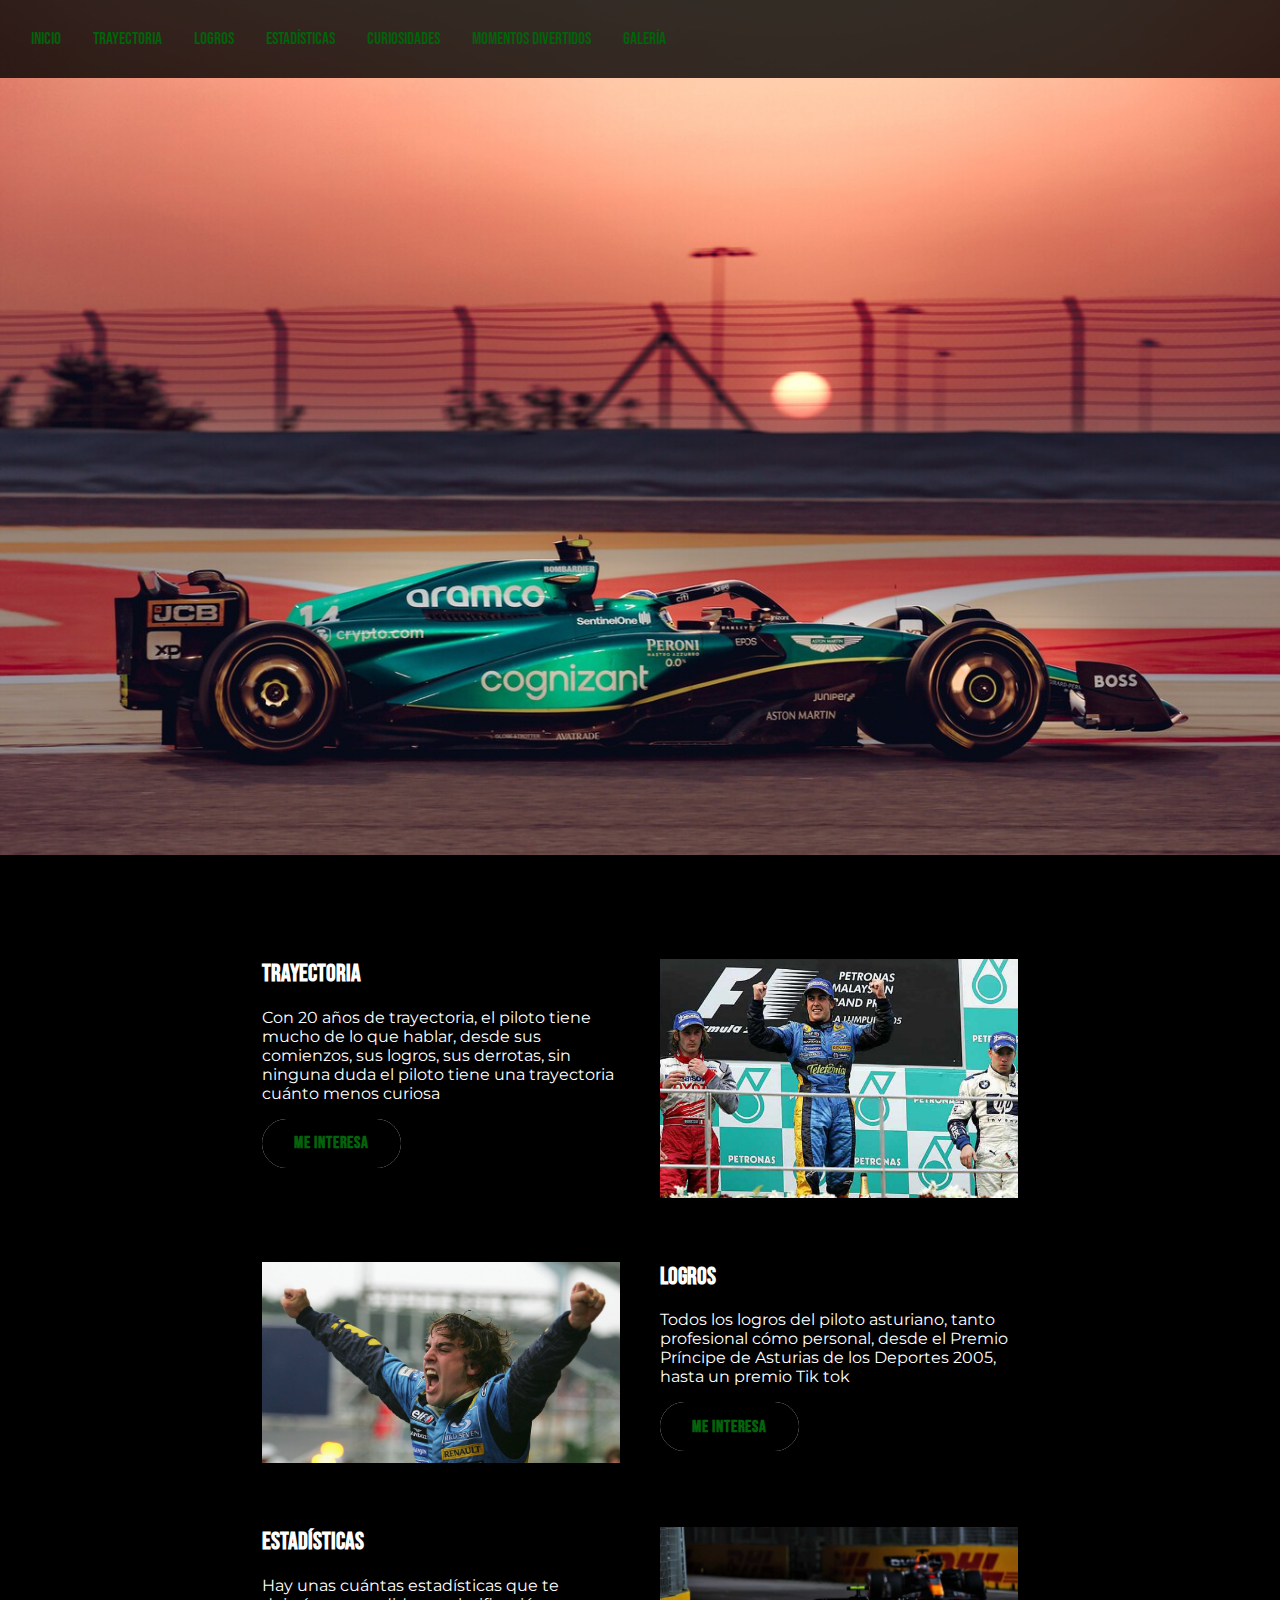
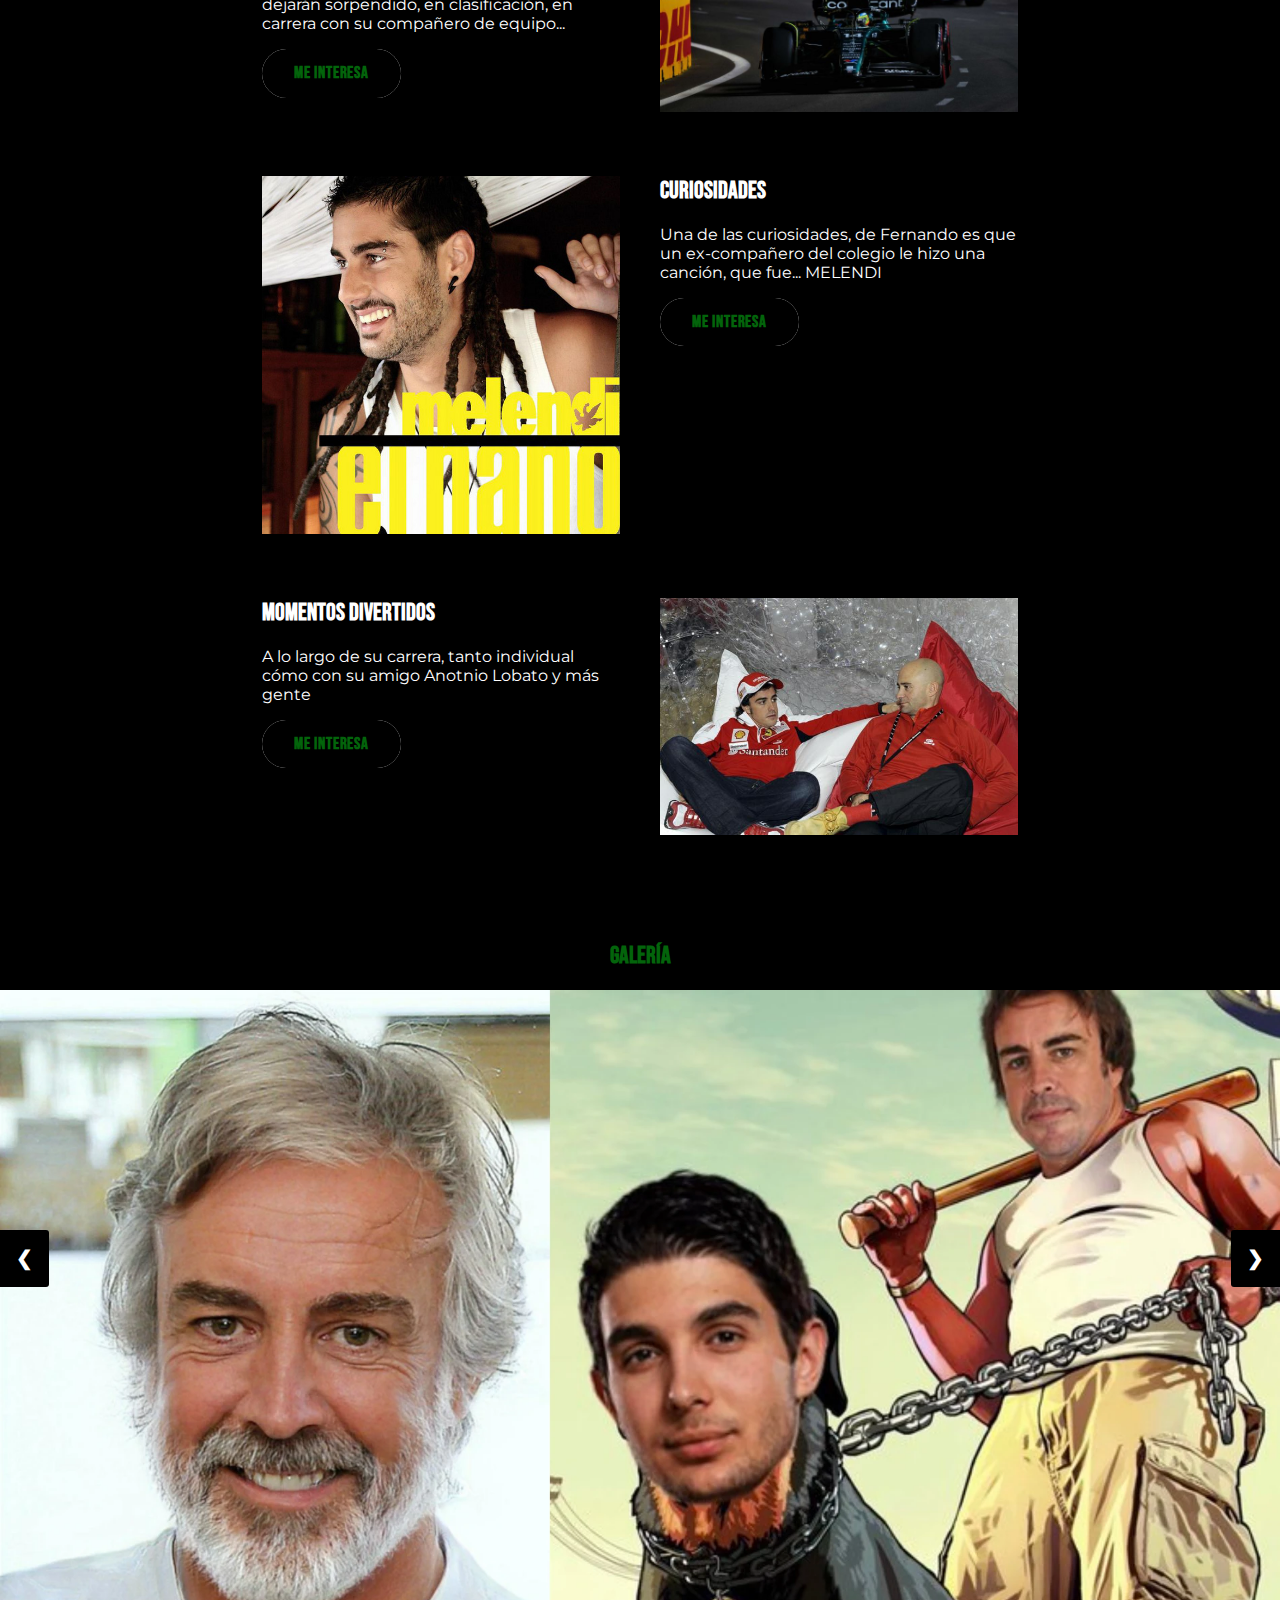
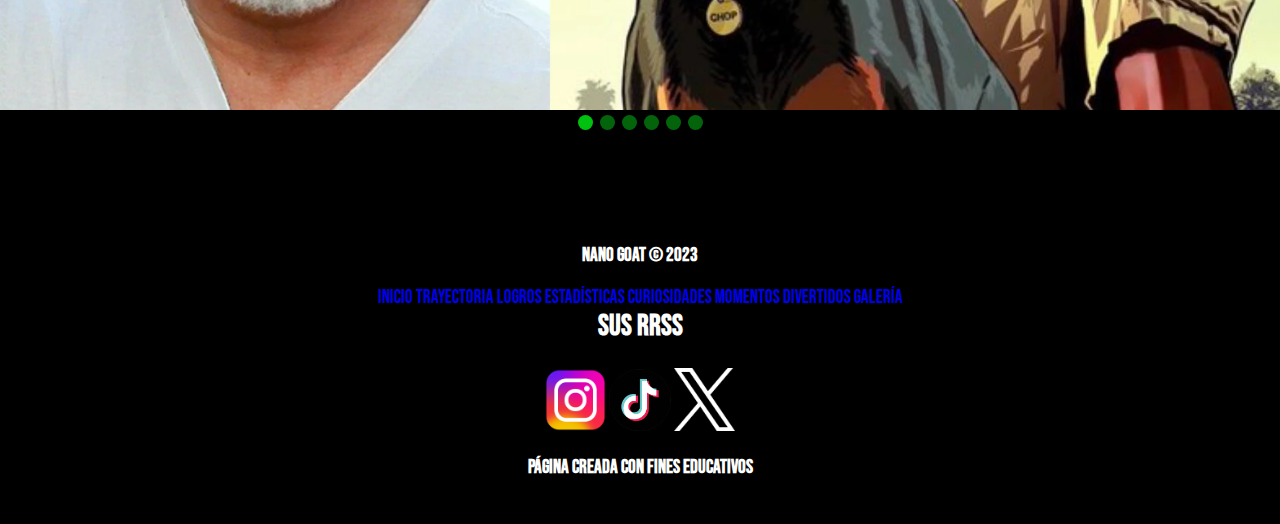
<file: Proyecto/index.html>
<!DOCTYPE html>
<html lang="en">
<head>
    <meta charset="UTF-8">
    <meta name="viewport" content="width=device-width, initial-scale=1.0">
    <title>Fernando Alonso</title>
    <link rel="stylesheet" href="./css/proyecto.css">
    <link rel="shortcut icon" href="./img/WhatsApp Image 2023-11-29 at 13.00.58.jpeg" type="image/x-icon">
    <link rel="stylesheet" href="https://cdnjs.cloudflare.com/ajax/libs/font-awesome/4.7.0/css/font-awesome.min.css">
      
</head>
<body id="body">
  <div class="topnav" id="mytopnav">
        <nav>
            <a href="#">Inicio</a>
            <a href="#TRAYECTORIA">TRAYECTORIA</a>
            <a href="#LOGROS">LOGROS</a>
            <a href="#ESTADÍSTICAS">ESTADÍSTICAS</a>
            <a href="#CURIOSIDADES">CURIOSIDADES</a>
            <a href="#MOMENTOS DIVERTIDOS">MOMENTOS DIVERTIDOS</a>
            <a href="#gallery">GALERÍA</a>
            <a href="javascript:void(0);" class="icon" onclick="myFunction()">
            <i class="fa fa-bars"></i>
          </a>
        </nav>
      </div>
    <header id="hero">  </header>
    
    <div id="wrapper">
        
        <h1 id="hfondo">A FONDO </h1>
        <div class="contenedor">
            <div class="contenido">
                <h2 id="TRAYECTORIA">TRAYECTORIA</h2>
                <p id="parrafos"> Con 20 años de trayectoria, el piloto tiene mucho de lo que hablar, desde sus comienzos, sus logros, sus derrotas, sin ninguna duda el piloto tiene una trayectoria cuánto menos curiosa</p>
                <button id="botoninfo"> <span>Me interesa</span>
                </button>
            </div>
            <div class="imagen">
                <img src="./img/alonso-malasia-2005-laf1es.jpg" alt="Don Fernando">
            </div>
        </div>
        <div class="contenedor">
            <div class="imagen">
                <img src="./img/98 (3).webp">
            </div><div class="contenido">
                <h2 id="LOGROS">LOGROS</h2>
                <p id="parrafos">Todos los logros del piloto asturiano, tanto profesional cómo personal, desde el Premio Príncipe de Asturias de los Deportes 2005, hasta un premio Tik tok </p>
                <button id="botoninfo"><span>Me interesa</span>
                </button>
            </div>
        </div>
        <div class="contenedor">
            <div class="contenido">
                <h2 id="ESTADÍSTICAS">ESTADÍSTICAS</h2>
                <p id="parrafos"> Hay unas cuántas estadísticas que te dejarán sorpendido, en clasificación, en carrera con su compañero de equipo... </p>
                <button id="botoninfo"> <span>Me interesa</span></button>
                </button>
            </div>
            <div class="imagen">
                <img src="./img/alonso-vers.jpg" alt="enduro">
            </div>
        </div>
        <div class="contenedor">
            <div class="imagen">
                <img src="./img/elnano song.jpg">
            </div>
            <div class="contenido">
                <h2 id="CURIOSIDADES">CURIOSIDADES</h2>
                <p id="parrafos"> Una de las curiosidades, de Fernando es que un ex-compañero del colegio le hizo una canción, que fue... MELENDI</p>
                <button id="botoninfo"> <span>Me interesa</span>
                </button>
            </div>
        </div>
        <div class="contenedor">
            <div class="contenido">
                <h2 id="MOMENTOS DIVERTIDOS">MOMENTOS DIVERTIDOS</h2>
                <p id="parrafos"> A lo largo de su carrera, tanto individual cómo con su amigo Anotnio Lobato y más gente</p>
               <button id="botoninfo"> <span>Me interesa</span>
                </button>
            </div>
            <div class="imagen">
                <img src="./img/lobi y nano.jpg">
            </div>
        </div>
        
        <section id="gallery">
          <h2>GALERÍA</h2>
  
      
          <div class="slideshow-container">

              <!-- Full-width images with number and caption text -->
              <div class="mySlides fade">
                      <img src="./img/fichaje-alonso-aston-martin-desata-locura-redes_98 (1).jpg" style="width:100%">
              </div>
          
              <div class="mySlides fade">
                      <img src="./img/Fernando-Alonso-Carlos-Sainz-EFE.jpg" style="width:100%">
              </div>
          
              <div class="mySlides fade">
                      <img src="./img/fernando-alonso_1kcpcdyvhoebd18zg17smzxev3.jpeg" style="width:100%">
              </div>

              <div class="mySlides fade">
                      <img src="./img/Diseño sin título (4).png" style="width:100%">
              </div>

              <div class="mySlides fade">
                      <img src="./img/formula-1-f1-bahrein_1ehiy4ytbbbxf1kfmkzyxi2d2v.png" style="width:100%">
              </div>

              <div class="mySlides fade">
                      <img src="./img/alonso-vers.jpg" style="width:100%">
              </div>
          
              <!-- Next and previous buttons -->
              <a class="prev" onclick="plusSlides(-1)">&#10094;</a>
              <a class="next" onclick="plusSlides(1)">&#10095;</a>
          </div>
      
          <!-- The dots/circles -->
          <div style="text-align:center">
              <span class="dot" onclick="currentSlide(1)"></span>
              <span class="dot" onclick="currentSlide(2)"></span>
              <span class="dot" onclick="currentSlide(3)"></span>
              <span class="dot" onclick="currentSlide(4)"></span>
              <span class="dot" onclick="currentSlide(5)"></span>
              <span class="dot" onclick="currentSlide(6)"></span>
          </div>
      </section>

   
              
        <footer class="footer">
             <div class="box">
              <div class="grid-2d">

                <div class="col-2">
    
                    <h3>Nano GOAT © 2023</h3>
                    <a href="#">Inicio</a>
                    <a href="#TRAYECTORIA">TRAYECTORIA</a>
                    <a href="#LOGROS">LOGROS</a>
                    <a href="#ESTADÍSTICAS">ESTADÍSTICAS</a>
                    <a href="#CURIOSIDADES">CURIOSIDADES</a>
                    <a href="#MOMENTOS DIVERTIDOS">MOMENTOS DIVERTIDOS</a>
                    <a href="#gallery">GALERÍA</a>
    
                </div>
                    <h2>SUS RRSS</h2>
                    <div class="redsocial">
                        <a href="https://instagram.com/fernandoalo_oficial?igshid=NGVhN2U2NjQ0Yg==" target = "_blank" ><img id="logo"  src="./img/—Pngtree—instagram icon_8704817.png"  alt="Insta"></a>
                        <a href="https://www.tiktok.com/@fernandoalonso" target="_blank"  ><img id="logo"  src="./img/tistos.png" alt="Tik tok"></a>
                        <a href="https://x.com/alo_oficial?s=11" target ="_blank" ><img id="logo"  src="./img/x-white.png" alt="Twitter"></a>
                    </div>
                    <h3 id="myBtn">Página creada con fines educativos</h3>
                    <!-- The Modal -->
          
                  </div>
  
  </div>
                </div>
            </div>
        
        </footer>
    </div>
    <script src="./js/proyect.js"></script>
</body>
</html>
</file>
<file: Proyecto/css/proyecto.css>
/******************************************************/
/*           Hoja de estilo de index.html             */
/*           Autor: Ángel Domínguez Ruiz              */
/*                   15/12/2023                       */
/*                Lenguaje de marcas                  */
/******************************************************/

/**************************************Fonts******************************/

@import url('https://fonts.googleapis.com/css2?family=Bebas+Neue&display=swap'); /* font-family: 'Bebas Neue', sans-serif;*/
@import url('https://fonts.googleapis.com/css2?family=Montserrat&display=swap'); /* font-family: 'Montserrat', sans-serif;*/

/**************************************GENERAL ******************************/
html{
    scroll-behavior: smooth;
}

/**************************************HERO SECTION******************************/

        #hero {background-image: url(../img/1366_2000.jpeg);
            height: 95vh ;                         
            background-size: cover  ;
            background-position: center;            
            position: relative;}
/**************************************Barra de navegacion******************************/
body {
    font-family: 'Bebas neue',sans-serif;
    margin: 0;
    padding: 0;
}


.topnav {
    background-color: rgb(0, 0, 0,0.8);
    overflow: hidden;
    padding:  15px;
    position: fixed;
    z-index: 999;
    top: 0;
    left: 0;
    width: 100%;
    text-align: center;
    font-family: 'Bebas Neue', sans-serif;
  }
  
  /* Style the links inside the navigation bar */
  .topnav a {
    float: left;
    display: block;
    color: rgb(3, 100, 11);
    text-align: center;
    padding: 14px 16px;
    text-decoration: none;
    font-size: 17px;
  }
  
  /* Change the color of links on hover */
  .topnav a:hover {
    background-color: white;
    color:rgb(3, 100, 11);
  }
  
  /* Add an active class to highlight the current page */
  .topnav a.active {
    background-color:black;
    color: rgb(3, 100, 11)
  }
  
  /* Hide the link that should open and close the topnav on small screens */
  .topnav .icon {
    display: none;
  }


/**************************************Body******************************/
#body{
background-color: rgb(0, 0, 0);


}
/**************************************Columnas y boton de las secciones ******************************/

.contenedor {
    max-width: 800px;
    margin: 20px auto;
    border: 2px solid transparent;
    border-radius: 10px;
    overflow: hidden;
    display: flex;
    transition: box-shadow 0.2s ease;
    color:white;
}
.imagen {
    flex: 1;
    padding: 20px;
}

.imagen img {
    width: 100%;
    height: auto;
    display: block;
}

.contenido {
    flex: 1;
    padding: 20px;
}

h2 {
    margin-top: 0;
}

button {
    outline: none;
    cursor: pointer;
    border: none;
    padding: 0.9rem 2rem;
    margin: 0;
    font-family: inherit;
    font-size: inherit;
    position: relative;
    display: inline-block;
    letter-spacing: 0.05rem;
    font-weight: 700;
    font-size: 17px;
    border-radius: 500px;
    overflow: hidden;
    background: #ffffff;
    color:rgb(3, 100, 11)  ;
    text-decoration: none;
    
}

button span {
    position: relative;
    z-index: 10;
    transition: color 0.4s;
}

button:hover span {
    color: rgb(3, 100, 11);
}

button::before,
button::after {
    position: absolute;
    top: 0;
    left: 0;
    width: 100%;
    height: 100%;
    z-index: 0;
}

button::before {
    content: "";
    background: #000;
    width: 120%;
    left: -10%;
    transform: skew(30deg);
    transition: transform 0.4s cubic-bezier(0.3, 1, 0.8, 1);
}

button:hover::before {
    transform: translate3d(100%, 0, 0);
    
}
.contenedor:hover {
    box-shadow: 0 0 10px rgb(3, 100, 11);
    
}

/*******************************Galería************************************/
* {
    box-sizing: border-box;
  }
  
  #gallery{
    padding-top: 5%;
    padding-bottom: 5%;
}

#gallery h2 {
    font-family: 'Bebas neue', sans-serif;
    color:rgb(3, 100, 11);
    text-align: center;
}

#gallery p {
    font-family: text;
    text-align: center;
    font-size: 1.2em;
    color:#101010;
    padding-bottom: 5%;
}

* {box-sizing:border-box}

/* Slideshow container */
.slideshow-container {
    max-width: 100%;
    position: relative;
    margin: auto;
    padding: auto;
}
  
/* Hide the images by default */
.mySlides {
    display: none;
}

/* Next & previous buttons */
.prev, .next {
    cursor: pointer;
    position: absolute;
    top: 50%;
    width: auto;
    margin-top: -22px;
    padding: 16px;
    color: white;
    font-weight: bold;
    font-size: 18px;
    transition: 0.6s ease;
    border-radius: 0 3px 3px 0;
    user-select: none;
}

/* Position the "next button" to the right */
.next {
    right: 0;
    border-radius: 3px 0 0 3px;
}

/* On hover, add background color with a little bit see-through */
    .prev:hover, .next:hover {
    background-color: rgb(3, 100, 11);
}


/* The dots/bullets/indicators */
.dot {
    cursor: pointer;
    height: 15px;
    width: 15px;
    margin: 0 2px;
    background-color:rgb(3, 100, 11);
    border-radius: 50%;
    display: inline-block;
transition: background-color 0.6s ease;
}

.active, .dot:hover {
    background-color: rgb(0, 192, 16);
}

/* Fading animation */
.fade {
    animation-name: fade;
    animation-duration: 1.5s;
}

@keyframes fade {
    from {opacity: .4}
    to {opacity: 1}
}
  
  /* Next & previous buttons */
  .prev,
  .next {
    cursor: pointer;
    position: absolute;
    top: 40%;
    width: auto;
    padding: 16px;
    margin-top: -50px;
    color: white;
    background-color: #000;
    font-weight: bold;
    font-size: 20px;
    border-radius: 0 3px 3px 0;
    user-select: none;
    -webkit-user-select: none;
  }
  
  /* Position the "next button" to the right */
  .next {
    right: 0;
    border-radius: 3px 0 0 3px;
  }
  
  /* On hover, add a black background color with a little bit see-through */
  .prev:hover,
  .next:hover {
    background-color: rgb(3, 100, 11);
  }
  
  /* Number text (1/3 etc) */
  .numbertext {
    color: #f2f2f2;
    font-size: 12px;
    padding: 8px 12px;
    position: absolute;
    top: 0;
  }
  
  /* Container for image text */
  
  .row:after {
    content: "";
    display: table;
    clear: both;
  }
  
  /* Six columns side by side */
  .patata {
    float: left;
    width: 16.66%;
    
  }
  
  /* Add a transparency effect for thumnbail images */
  .demo {
    opacity: 0.6;
  }
  
  .active,
  .demo:hover {
    opacity: 1;
  }

/**************************************Footer******************************/
.footer{
    width: 100%;
    color: white;
}
.grid-2d {display: grid;
    grid-template-columns: 100%;}

footer {background-color: rgb (3, 100, 11);
    color: white;
    font-family: 'Bebas neue',sans-serif;
    font-size: 1.2em;
    text-align: center; 
    padding: 2%;}

h3 {font-size: 1em;
    font-weight:'Bebas neue',sans-serif ;}

.footerlinks a {text-decoration: none;
    color: #e9e9e9;
    font-size: 1em;}

.footericons {padding: 1%;
    font-size: 1.4em;}

.fa {color: rgb(3, 100, 11);}

.grid-2d {display: grid;
    grid-template-columns: 100%;}

#email{text-decoration: none;
    font-size: 1em;
    color: rgb(3, 100, 11);}

#footerbutton {background-color:  white;
    color: rgb(255, 255, 255);
    padding: 8px 10px;
    border: none;
    border-radius: 10px;
    font-family: 'Bebas neue',sans-serif;
    font-size: 0.8em;
    font-weight: bold;}

#footerbutton:hover {background-color: rgb(3, 100, 11);
                color: white;}

footer .fa {margin: 10px 10px;}

footer .fa:hover {color: rgb(3, 100, 11);}

footer a {text-decoration: none;}

footer a p {color: rgb(3, 100, 11);
    font-size: 1em;
    border: hidden;
    padding-left: 10px;
    transition: 0.2s;}

footer a p:hover {color: white;
    border-left: 4px solid rgb(3, 100, 11);}

footer #logo{
    width: 5%;
}
/**************************************Link , H y parrafos******************************/

#h2{
    font-family:'Bebas Neue' ;
}
#parrafos{
    color:white ;
    font-family: 'Montserrat'; 
}

/**************************************Responsive******************************/
@media screen and (max-width:800px) {
    .footer .grupo1{
        width: 100%;
        grid-template-columns: repeat(1, 1fr);
        grid-gap: 30px;
        padding: 35px 0px;
    }
}
@media (max-width: 768px) {
    .contenedor {
    flex-direction: column;
    align-items: stretch;
    }

    .imagen,
    .contenido {
    margin-right: 0;
    margin-bottom: 20px;
    }
}
@media (max-width: 768px) {
    .contenedor {
        flex-direction: column;
    }
}
@media (max-width: 768px) {
    .espacio {
    max-width: calc(50% - 20px); 
    }
}
@media (max-width: 768px) {
    .columnacircuito {
    flex: 0 0 100%; 
    max-width: 100%;
    }
}

@media(max-width:991px){
    .containergaleria{
        padding: 30px;
        grid-template-columns: repeat(1, 1fr);
    }
    .boxgaleria:nth-child(1){
        grid-column-start: span 1 ;
    }
    .boxgaleria:nth-child(4){
        grid-column-start: span 1 ;
    }
}
/* When the screen is less than 600 pixels wide, hide all links, except for the first one ("Home"). Show the link that contains should open and close the topnav (.icon) */
@media screen and (max-width: 768px) {
    .topnav a:not(:first-child) {display: none;}
    .topnav a.icon {
      float: right;
      display: block;
    }
  }
  
  /* The "responsive" class is added to the topnav with JavaScript when the user clicks on the icon. This class makes the topnav look good on small screens (display the links vertically instead of horizontally) */
  @media screen and (max-width: 768px) {
    .topnav.responsive {position: relative;}
    .topnav.responsive a.icon {
      position: absolute;
      right: 0;
      top: 0;
    }
    .topnav.responsive a {
      float: none;
      display: block;
      text-align: left;
    }
  }
</file>
